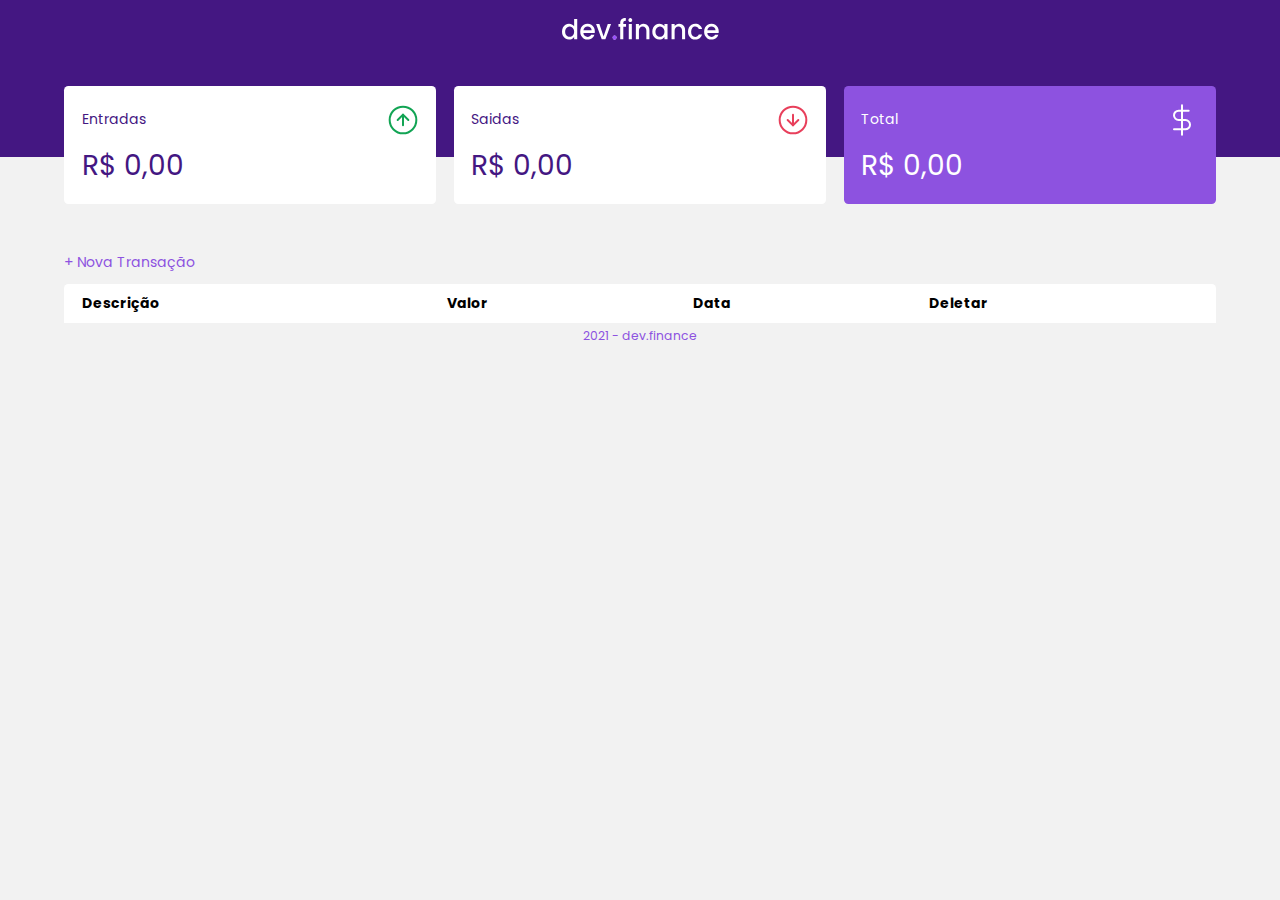
<file: index.html>
<!DOCTYPE html>
<html lang="pt-BR">
  <head>
    <title>Maratona Discover #1 | Dev Finance</title>
    <meta charset="UTF-8" />
    <meta http-equiv="X-UA-Compatible" content="IE=edge" />
    <meta name="viewport" content="width=device-width, initial-scale=1.0" />
    <link rel="preconnect" href="https://fonts.googleapis.com" />
    <link rel="preconnect" href="https://fonts.gstatic.com" crossorigin />
    <link
      href="https://fonts.googleapis.com/css2?family=Poppins:wght@100;200;400;500;700&display=swap"
      rel="stylesheet"
    />
    <link rel="stylesheet" href="./assets/css/styles.css" />
  </head>
  <body>
    <header class="navegation">
      <img src="./assets/img/logo.svg" alt="logo dev finance" />
    </header>

    <main class="container">
      <section class="balances">
        <h2 class="main-title sr-only">Balanço</h2>
        <div class="card-item">
          <div class="title-wrapper">
            <h3 class="card-title">Entradas</h3>
            <img src="./assets/img/income.svg" alt="icon-entradas" />
          </div>
          <p id="incomeDisplay" class="card-value">R$ 0,00</p>
        </div>
        <div class="card-item">
          <div class="title-wrapper">
            <h3 class="card-title">Saidas</h3>
            <img src="./assets/img/expense.svg" alt="icon-saidas" />
          </div>
          <p id="expenseDisplay" class="card-value">R$ 0,00</p>
        </div>
        <div class="card-item -purble">
          <div class="title-wrapper">
            <h3 class="card-title">Total</h3>
            <img src="./assets/img/total.svg" alt="icon-total" />
          </div>
          <p id="totalDisplay" class="card-value">R$ 0,00</p>
        </div>
      </section>

      <section class="transactions">
        <h2 class="main-title sr-only">Transações</h2>
        <a href="#" class="button -plus" onclick="modal()">Nova Transação</a>
        <table class="datatable">
          <thead>
            <tr>
              <th class="datatable-title">Descrição</th>
              <th class="datatable-title">Valor</th>
              <th class="datatable-title">Data</th>
              <th class="datatable-title">Deletar</th>
            </tr>
          </thead>
          <tbody class="datatable-body"></tbody>
        </table>
      </section>
    </main>
    <div class="modal-overlay">
      <div class="modal-card">
        <div class="model-content">
          <h1 class="main-title">Nova transação</h1>

          <form class="form" onsubmit="Form.submit(event)">
            <div class="wrapper-input">
              <label class="sr-only" for="description">Descrição</label>
              <input
                class="form-input"
                type="text"
                name="description"
                id="description"
                placeholder="Descrição"
              />
            </div>

            <div class="wrapper-input">
              <label class="sr-only" for="amount">Valor</label>
              <input
                class="form-input"
                type="number"
                step="0.01"
                name="amount"
                id="amount"
                placeholder="R$ 0.00"
              />
            </div>

            <small class="help"
              >Use o sinal (-) negativo para despesas e (,) virgula para casas
              decimais</small
            >

            <div class="wrapper-input">
              <label class="sr-only" for="date">data transação</label>
              <input
                class="form-input"
                type="date"
                name="date"
                id="date"
                placeholder="dd/mm/aaaa"
              />
            </div>

            <div class="wrapper-buttons">
              <a href="#" class="button -cancel" onclick="modal()">Cancelar</a>
              <button class="button -send">Salvar</button>
            </div>
          </form>
        </div>
      </div>
    </div>
    <footer class="footer">
      <p class="footer-copyright">2021 - dev.finance</p>
    </footer>
    <script src="./assets/js/script.js"></script>
  </body>
</html>
</file>
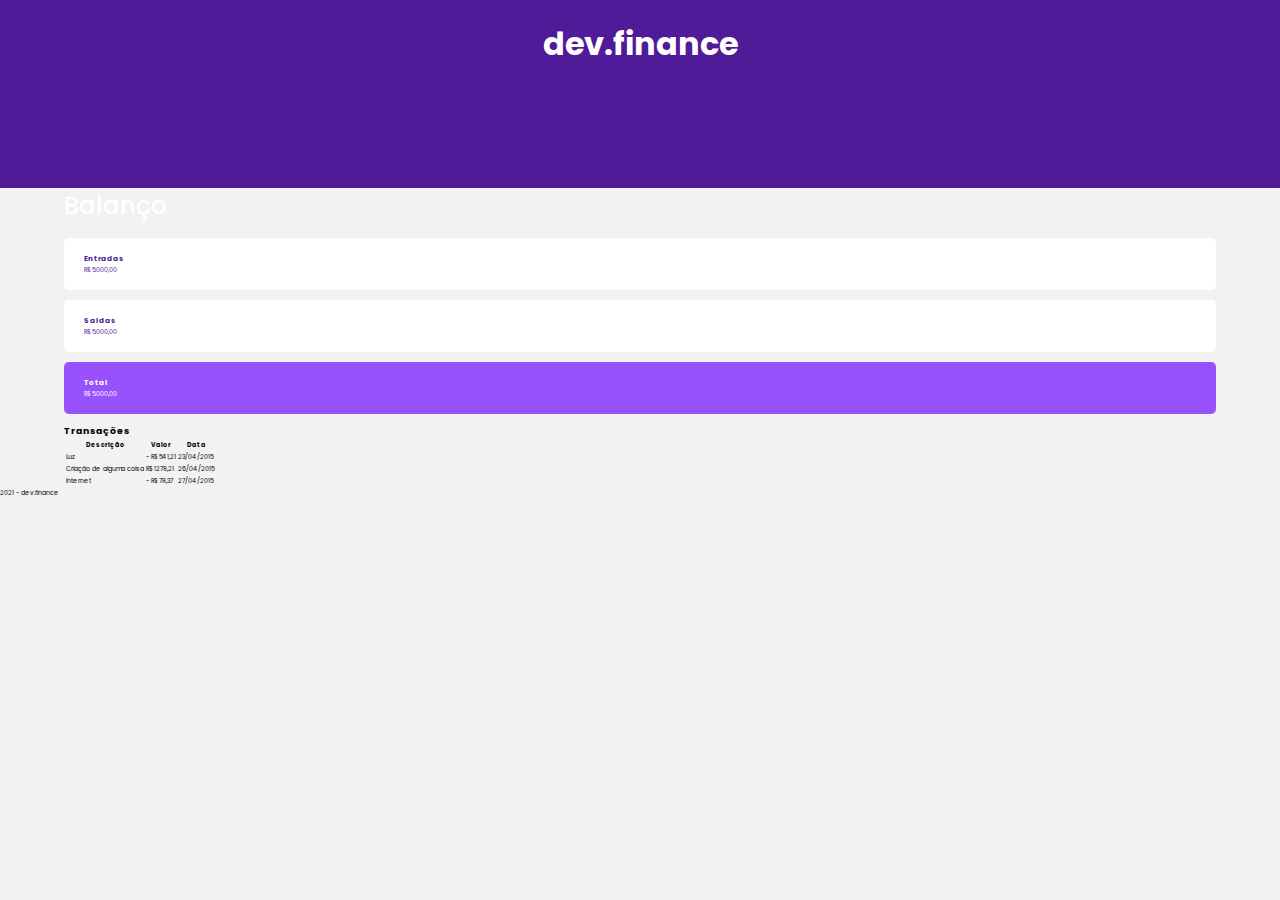
<file: idenx.html>
<!DOCTYPE html>
<html lang="pt-BR">
  <head>
    <title>Maratona Discover #1 | Dev Finance</title>
    <meta charset="UTF-8" />
    <meta http-equiv="X-UA-Compatible" content="IE=edge" />
    <meta name="viewport" content="width=device-width, initial-scale=1.0" />
    <link rel="preconnect" href="https://fonts.googleapis.com" />
    <link rel="preconnect" href="https://fonts.gstatic.com" crossorigin />
    <link
      href="https://fonts.googleapis.com/css2?family=Poppins:wght@100;200;400;500;700&display=swap"
      rel="stylesheet"
    />
    <link rel="stylesheet" href="./assets/styles.css" />
  </head>
  <body>
    <header class="navegation">
      <h1 class="logo">dev.finance</h1>
    </header>

    <main class="container">
      <section class="balances-cards">
        <h2 class="main-title">Balanço</h2>
        <div class="card-item">
          <h3 class="title">Entradas</h3>
          <p class="value">R$ 5.000,00</p>
        </div>
        <div class="card-item">
          <h3 class="title">Saidas</h3>
          <p class="value">R$ 5.000,00</p>
        </div>
        <div class="card-item -purble">
          <h3 class="title">Total</h3>
          <p class="value">R$ 5.000,00</p>
        </div>
      </section>

      <section class="transactions">
        <h2 class="title">Transações</h2>
        <table class="data-table">
          <thead>
            <tr>
              <th>Descrição</th>
              <th>Valor</th>
              <th>Data</th>
            </tr>
          </thead>
          <tbody>
            <tr>
              <td>Luz</td>
              <td>- R$ 541,21</td>
              <td>23/04/2015</td>
            </tr>
            <tr>
              <td>Criação de alguma coisa</td>
              <td>R$ 1278,21</td>
              <td>26/04/2015</td>
            </tr>
            <tr>
              <td>Internet</td>
              <td>- R$ 78,37</td>
              <td>27/04/2015</td>
            </tr>
          </tbody>
        </table>
      </section>
    </main>
    <footer>
      <p>2021 - dev.finance</p>
    </footer>
  </body>
</html>
</file>
<file: assets/css/styles.css>
:root {
  --color-primary-dark: hsl(265, 70%, 30%);
  --color-primary-light: hsl(265, 70%, 60%);
  --color-negative: hsl(0, 80%, 50%);
  --color-positive: hsl(125, 80%, 45%);
  --color-bg-body: hsl(250, 0%, 95%);
  --color-bg-cards: hsl(0, 0%, 100%);
  --color-bg-modal: rgba(0, 0, 0, 0.5);
}

* {
  margin: 0;
  padding: 0;
  box-sizing: border-box;
  text-decoration: none;
}

html,
body {
  font-size: 62.5%;
  font-family: 'Poppins', sans-serif;
  background: var(--color-bg-body);
}

.sr-only {
  position: absolute;
  width: 1px;
  height: 1px;
  padding: 0;
  margin: -1px;
  overflow: hidden;
  clip: rect(0, 0, 0, 0);
  white-space: nowrap;
  border-width: 0;
}

.navegation {
  background: var(--color-primary-dark);
  padding: 2rem 0 13rem;
  text-align: center;
}

.container {
  width: min(90vw, 1334px);
  margin: 0 auto;
}

.balances {
  margin-top: -8rem;
  margin-bottom: 4rem;
}

.main-title {
  font-size: 2.4rem;
  font-weight: 500;
  margin-bottom: 1.5rem;
  color: var(--color-primary-dark);
}

.card-item {
  background: var(--color-bg-cards);
  color: var(--color-primary-dark);
  padding: 2rem 2rem;
  border-radius: 0.5rem;
  margin-bottom: 1.5rem;
}

.card-title {
  font-size: 1.6rem;
  font-weight: 400;
}

.title-wrapper {
  display: flex;
  justify-content: space-between;
  align-items: center;
}

.card-item.-purble {
  color: var(--color-bg-cards);
  background: var(--color-primary-light);
}

.card-value {
  font-size: 3.2rem;
  line-height: 1.5;
  margin-top: 1rem;
}

.transactions {
  display: block;
  overflow-x: auto;
}

.datatable {
  width: 100%;
  font-size: 1.6rem;
  border-spacing: 0 0.5rem;
}

.datatable thead th,
.datatable tbody td {
  background: var(--color-bg-cards);
  text-align: left;
  padding: 1rem 2rem;
}

.datatable-title:first-child {
  border-radius: 0.5rem 0 0 0;
}

.datatable-title:last-child {
  border-radius: 0 0.5rem 0 0;
}

.datatable tbody tr {
  opacity: 0.7;
}

.datatable tbody tr:hover {
  opacity: 1;
}

.datatable-description {
  color: var(--color-primary-dark);
  font-weight: 500;
}

.datatable-expense {
  color: var(--color-negative);
}

.datatable-income {
  color: var(--color-positive);
}

.datatable-date {
  color: var(--color-primary-dark);
}

.datatable-icon:hover{
  cursor: pointer;
}

.button {
  display: inline-block;
  margin-bottom: 0.8rem;
  font-size: 1.6rem;
  color: var(--color-primary-light);
  border-radius: 0.5rem;
}

.button.-plus:hover {
  cursor: pointer;
  opacity: 0.4;
}

.button.-plus::before {
  content: '+';
  margin-right: 0.5rem;
}

.button.-send,
.button.-cancel {
  padding: 1rem;
  width: 48%;
}

.button.-cancel {
  text-align: center;
  border: 1px solid var(--color-bg-body);
  color: var(--color-negative);
}

.button.-cancel:hover {
  border: 1px solid var(--color-negative);
}

.button.-send {
  height: 4.7rem;
  border: none;
  color: var(--color-bg-cards);
  background: var(--color-primary-dark);
}

.button.-send:hover {
  cursor: pointer;
  background: var(--color-primary-light);
  color: var(--color-primary-dark);
}

.modal-overlay {
  width: 100%;
  height: 100%;
  background: var(--color-bg-modal);
  position: fixed;
  top: 0;
  display: flex;
  align-items: center;
  justify-content: center;
  opacity: 0;
  visibility: hidden;
}

.modal-overlay.-active {
  opacity: 1;
  visibility: visible;
}

.modal-card {
  background-color: var(--color-bg-body);
  padding: 3.2rem;
  position: relative;
  z-index: 1;
}

.form {
  max-width: 500px;
}

.wrapper-input {
  margin-top: 0.8rem;
}

.form-input {
  width: 100%;
  border: none;
  border-radius: 0.5rem;
  padding: 1rem;
}

.help {
  font-size: 1rem;
  opacity: 0.4;
}

.wrapper-buttons {
  margin: 1rem 0;
  display: flex;
  justify-content: space-between;
  align-items: center;
}

.footer{
  text-align: center;
}

.footer-copyright{
  font-size: 1.4rem;
  color: var(--color-primary-light);
}



@media (min-width: 800px) {
  html {
    font-size: 54.8%;
  }

  .balances {
    display: grid;
    grid-template-columns: repeat(3, 1fr);
    gap: 2rem;
  }
}
</file>
<file: assets/styles.css>
:root {
  --color-purble-dark: hsl(265, 70%, 35%);
  --color-purble-light: hsl(265, 95%, 65%);
  --color-negative: hsl(0, 80%, 50%);
  --color-positive: hsl(125, 80%, 45%);
  --color-gray: hsl(250, 0%, 95%);
  --color-white: hsl(0, 0%, 100%);
}

* {
  margin: 0;
  padding: 0;
  box-sizing: border-box;
  text-decoration: none;
}

html,
body {
  font-size: 62.5%;
  font-family: 'Poppins', sans-serif;
  background: var(--color-gray);
}

.navegation {
  background: var(--color-purble-dark);
  padding: 2rem 0 12rem;
  text-align: center;
}

.logo {
  color: var(--color-white);
  font-size: 3.2rem;
}

.container {
  width: min(90vw, 1334px);
  margin: 0 auto;
}

.balances {
  margin-top: -8rem;
  margin-bottom: 4rem;
}

.main-title {
  font-size: 2.4rem;
  font-weight: 500;
  margin-bottom: 1.5rem;
  color: var(--color-white);
}

.main-title.-second {
  color: var(--color-purble-dark);
}

.card-item {
  background: var(--color-white);
  color: var(--color-purble-dark);
  padding: 1.5rem 2rem;
  border-radius: 0.5rem;
  margin-bottom: 1rem;
}

.card-title {
  font-size: 1.6rem;
  font-weight: 400;
}

.card-item.-purble {
  color: var(--color-white);
  background: var(--color-purble-light);
}

.card-value {
  font-size: 3.2rem;
  line-height: 1.5;
  margin-top: 1rem;
}

.datatable {
  width: 100%;
  font-size: 1.6rem;
  border-spacing: 0 0.5rem;
}

.datatable thead th,
.datatable tbody td {
  background: var(--color-white);
  text-align: left;
  padding: 1rem 2rem;
}

.datatable-title{
  border-radius: 0.5rem 0.5rem 0 0;
}

.datatable tbody tr {
  opacity: 0.7;
}

.datatable tbody tr:hover {
  opacity: 1;
}

.datatable-description {
  color: var(--color-purble-dark);
  font-weight: 500;
}

.datatable-expense {
  color: var(--color-negative);
}

.datatable-income {
  color: var(--color-positive);
}

.datatable-date{
  color: var(--color-purble-dark)
}
</file>
